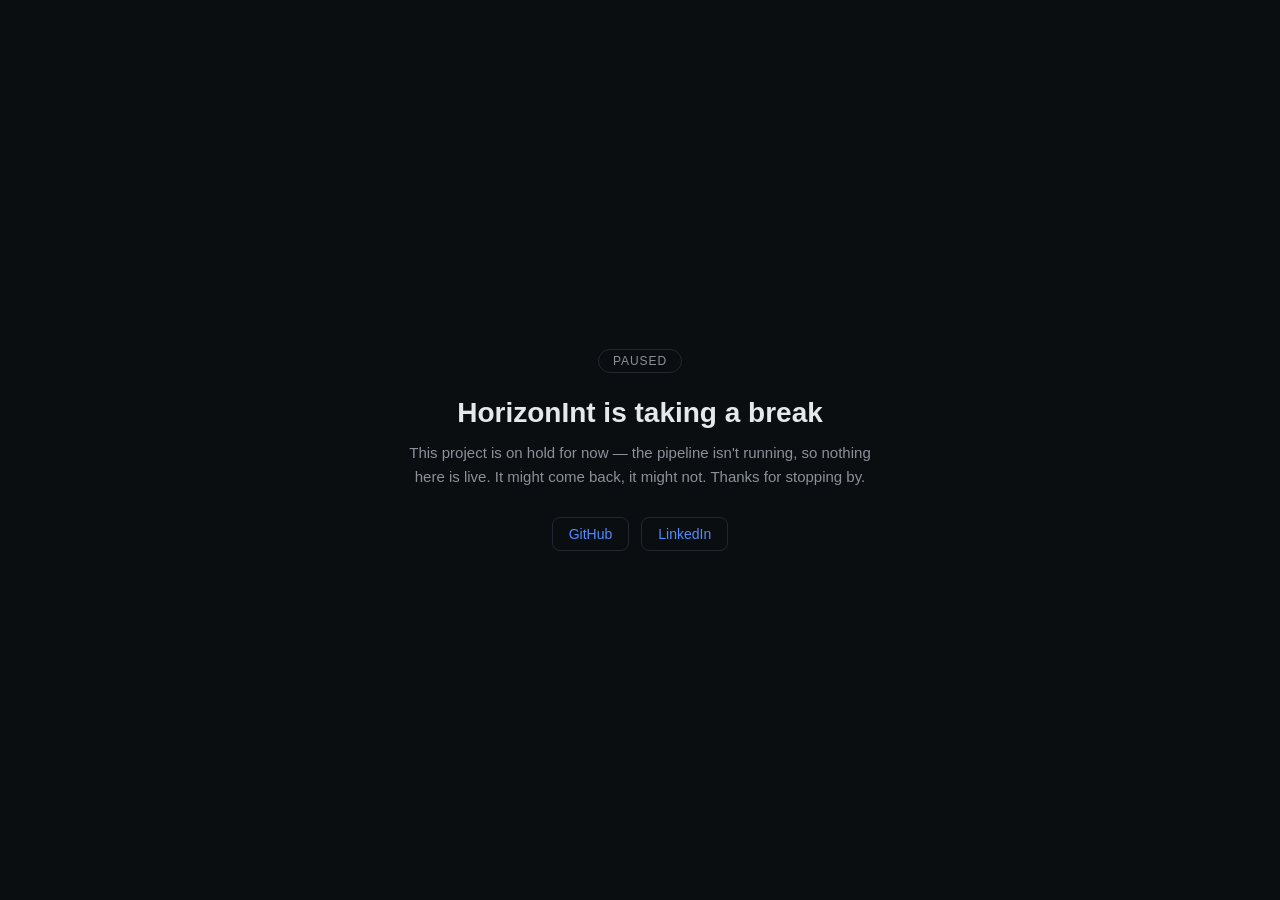
<file: docs/index.html>
<!DOCTYPE html>
<html lang="en">
<head>
<meta charset="UTF-8">
<meta name="viewport" content="width=device-width, initial-scale=1.0">
<title>HorizonInt — Paused</title>
<style>
  :root {
    --bg: #0b0e11;
    --card: #12161a;
    --border: #232830;
    --text: #e6e9ec;
    --muted: #8a919a;
    --accent: #4f8cff;
  }
  * { box-sizing: border-box; }
  body {
    margin: 0;
    min-height: 100vh;
    display: flex;
    align-items: center;
    justify-content: center;
    background: var(--bg);
    color: var(--text);
    font-family: -apple-system, BlinkMacSystemFont, "Segoe UI", Roboto, sans-serif;
    padding: 24px;
  }
  .card {
    max-width: 480px;
    width: 100%;
    text-align: center;
  }
  .badge {
    display: inline-block;
    font-size: 12px;
    letter-spacing: 0.08em;
    text-transform: uppercase;
    color: var(--muted);
    border: 1px solid var(--border);
    border-radius: 999px;
    padding: 4px 14px;
    margin-bottom: 24px;
  }
  h1 {
    font-size: 28px;
    font-weight: 600;
    margin: 0 0 12px;
  }
  p {
    font-size: 15px;
    line-height: 1.6;
    color: var(--muted);
    margin: 0 0 28px;
  }
  .links {
    display: flex;
    gap: 12px;
    justify-content: center;
    flex-wrap: wrap;
  }
  a {
    color: var(--accent);
    text-decoration: none;
    font-size: 14px;
    border: 1px solid var(--border);
    padding: 8px 16px;
    border-radius: 8px;
    transition: border-color 0.15s ease;
  }
  a:hover { border-color: var(--accent); }
</style>
</head>
<body>
  <div class="card">
    <span class="badge">Paused</span>
    <h1>HorizonInt is taking a break</h1>
    <p>
      This project is on hold for now — the pipeline isn't running,
      so nothing here is live. It might come back, it might not.
      Thanks for stopping by.
    </p>
    <div class="links">
      <a href="https://github.com/Patrickkk2005" target="_blank" rel="noopener">GitHub</a>
      <a href="https://www.linkedin.com/in/patrick-neagu-941996379/" target="_blank" rel="noopener">LinkedIn</a>
    </div>
  </div>
</body>
</html>
</file>
